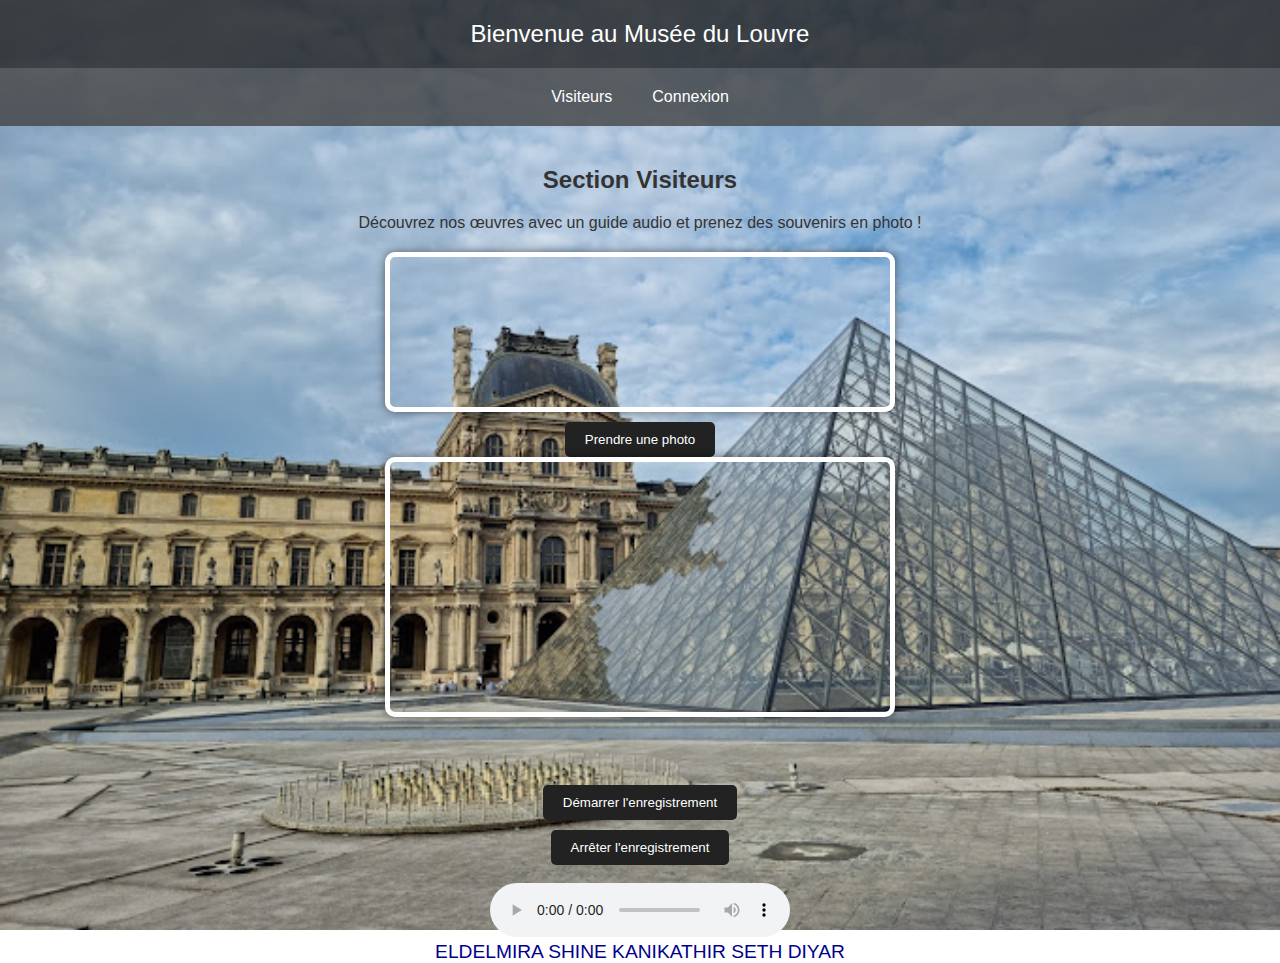
<file: index.html>
<!DOCTYPE html>
<html lang="fr">
<head>
    <meta charset="UTF-8">
    <meta name="viewport" content="width=device-width, initial-scale=1.0">
    <title>Musée du Louvre - Interactif</title>
    <style>
        body {
            font-family: Arial, sans-serif;
            margin: 0;
            padding: 0;
            background: url('background.jpg') no-repeat center center fixed;
            background-size: cover;
            color: #333;
        }
        header {
            background: rgba(34, 34, 34, 0.8);
            color: white;
            padding: 20px;
            text-align: center;
            font-size: 24px;
        }
        nav {
            display: flex;
            justify-content: center;
            background: rgba(68, 68, 68, 0.8);
            padding: 10px;
        }
        nav a {
            color: white;
            text-decoration: none;
            padding: 10px 20px;
        }
        .container {
            padding: 20px;
            text-align: center;
        }
        .camera {
            display: flex;
            flex-direction: column;
            align-items: center;
            justify-content: center;
            margin: 20px auto;
        }
        video, canvas {
            width: 100%;
            max-width: 500px;
            border: 5px solid white;
            border-radius: 10px;
            box-shadow: 0 0 10px rgba(0, 0, 0, 0.5);
        }
        button {
            margin-top: 10px;
            padding: 10px 20px;
            background: #222;
            color: white;
            border: none;
            cursor: pointer;
            border-radius: 5px;
        }
    </style>
</head>
<body>
    <header>Bienvenue au Musée du Louvre</header>
    <nav>
        <a href="visiteurs.html">Visiteurs</a>
        <a href="employeurs.html"> Connexion</a>
        
    </nav>
    <div class="container" id="visiteurs">
        <h2>Section Visiteurs</h2>
        <p>Découvrez nos œuvres avec un guide audio et prenez des souvenirs en photo !</p>
        <div class="camera">
            <video id="video" autoplay></video>
            <button onclick="takePhoto()">Prendre une photo</button>
            <canvas id="canvas"></canvas>
        </div>
    </div>
    <script>
          // Activation de la caméra
          navigator.mediaDevices.getUserMedia({ video: true })
            .then(stream => {
                document.getElementById('video').srcObject = stream;
            })
            .catch(err => console.error("Erreur caméra :", err));

        function takePhoto() {
            let video = document.getElementById('video');
            let canvas = document.getElementById('canvas');
            let context = canvas.getContext('2d');
            canvas.width = video.videoWidth;
            canvas.height = video.videoHeight;
            context.drawImage(video, 0, 0, canvas.width, canvas.height);
        }
        let mediaRecorder;
        let audioChunks = [];
        
        document.getElementById("startRecord").addEventListener("click", async () => {
            let stream = await navigator.mediaDevices.getUserMedia({ audio: true });
            mediaRecorder = new MediaRecorder(stream);
            
            mediaRecorder.ondataavailable = event => {
                audioChunks.push(event.data);
            };
            
            mediaRecorder.onstop = () => {
                let audioBlob = new Blob(audioChunks, { type: 'audio/mp3' });
                let audioUrl = URL.createObjectURL(audioBlob);
                let audioPlayback = document.getElementById("audioPlayback");
                audioPlayback.src = audioUrl;
                
                let downloadLink = document.getElementById("downloadLink");
                downloadLink.href = audioUrl;
                downloadLink.download = "enregistrement.mp3";
                downloadLink.style.display = "block";
                downloadLink.innerText = "Télécharger l'audio";
            };
            
            mediaRecorder.start();
            document.getElementById("startRecord").disabled = true;
            document.getElementById("stopRecord").disabled = false;
        });
        
        document.getElementById("stopRecord").addEventListener("click", () => {
            mediaRecorder.stop();
            document.getElementById("startRecord").disabled = false;
            document.getElementById("stopRecord").disabled = true;
        });
    </script>
    <center>
        <div class="media-controls">
            <br>
            <button id="startRecord">Démarrer l'enregistrement</button>
            <br>

            <button id="stopRecord" disabled>Arrêter l'enregistrement</button>
<br>
<br>            <audio id="audioPlayback" controls></audio>
<br>

            <a id="downloadLink" style="display:none">Télécharger l'audio</a>
        </div>
    </div>
    </center>
    <center>
    <footer style="color: darkblue; font-size: larger;">ELDELMIRA SHINE KANIKATHIR SETH DIYAR </footer>
</center>
</body>
</html>
</file>
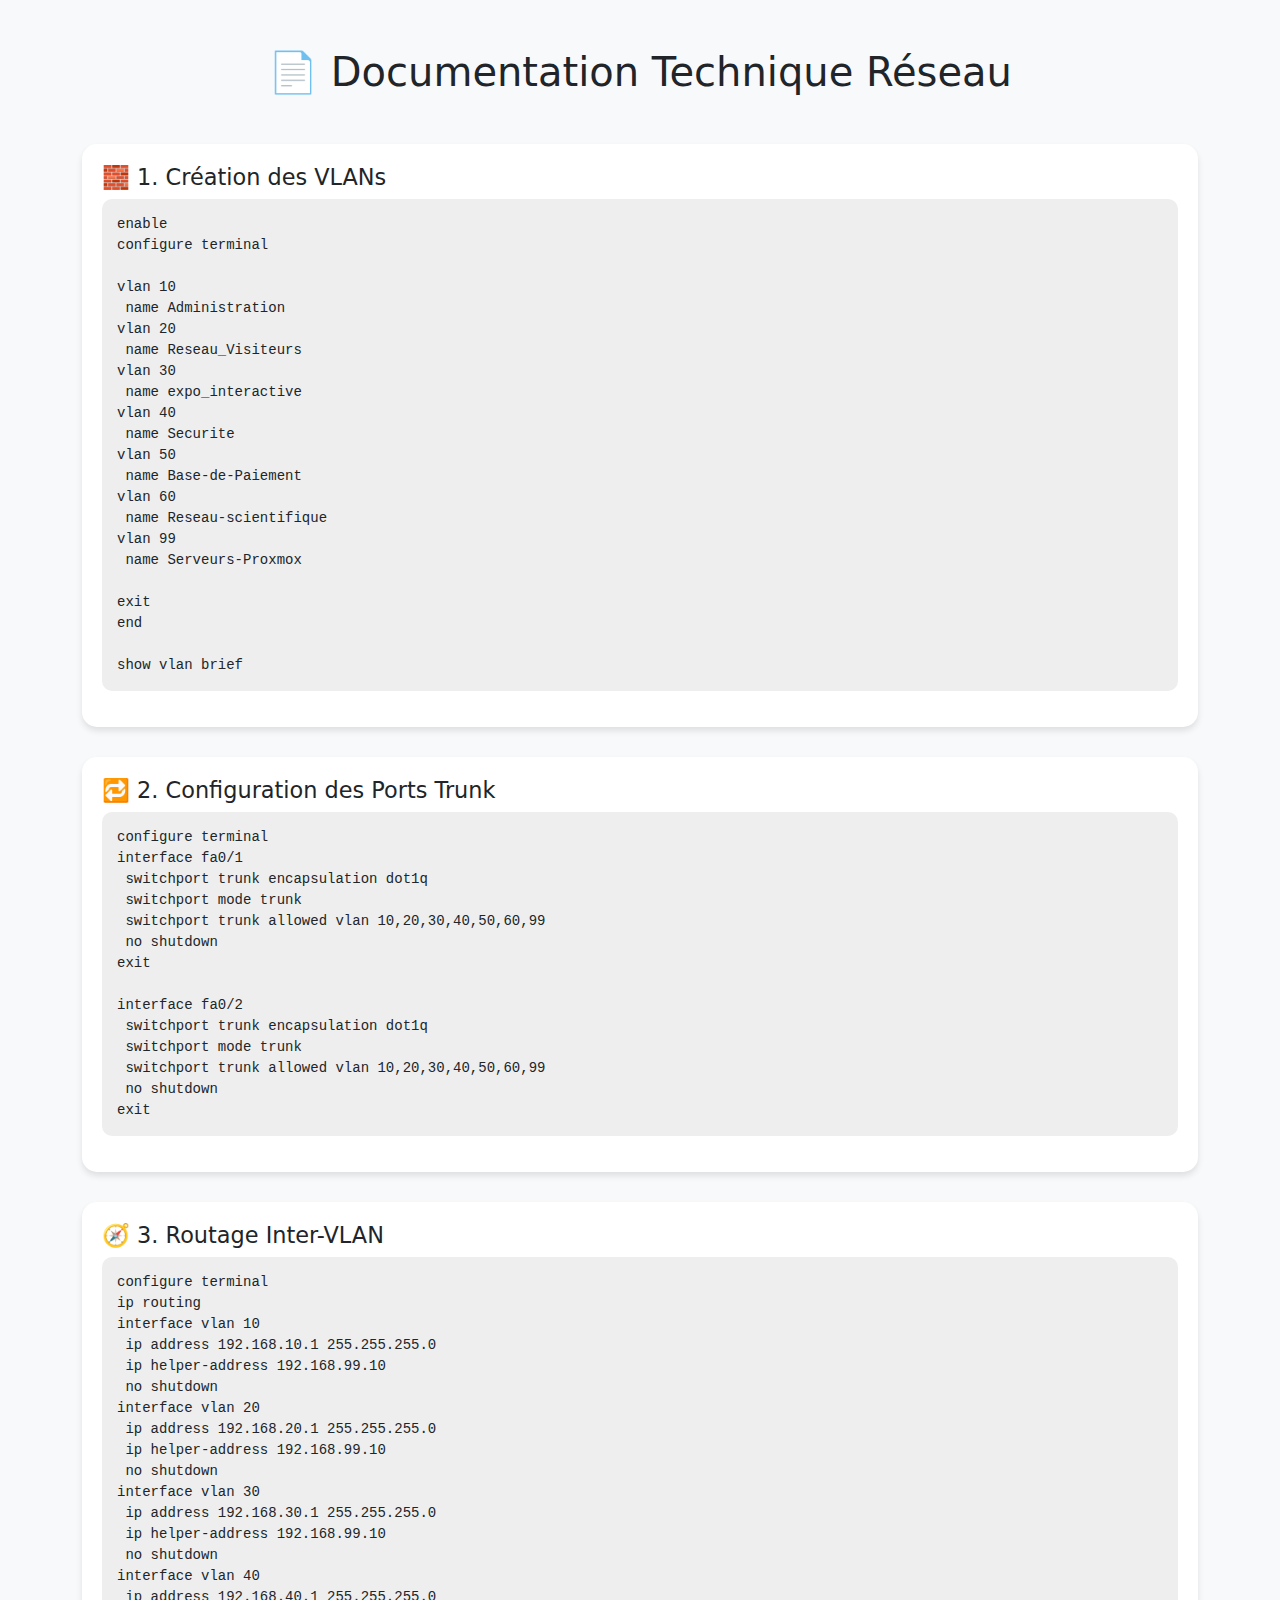
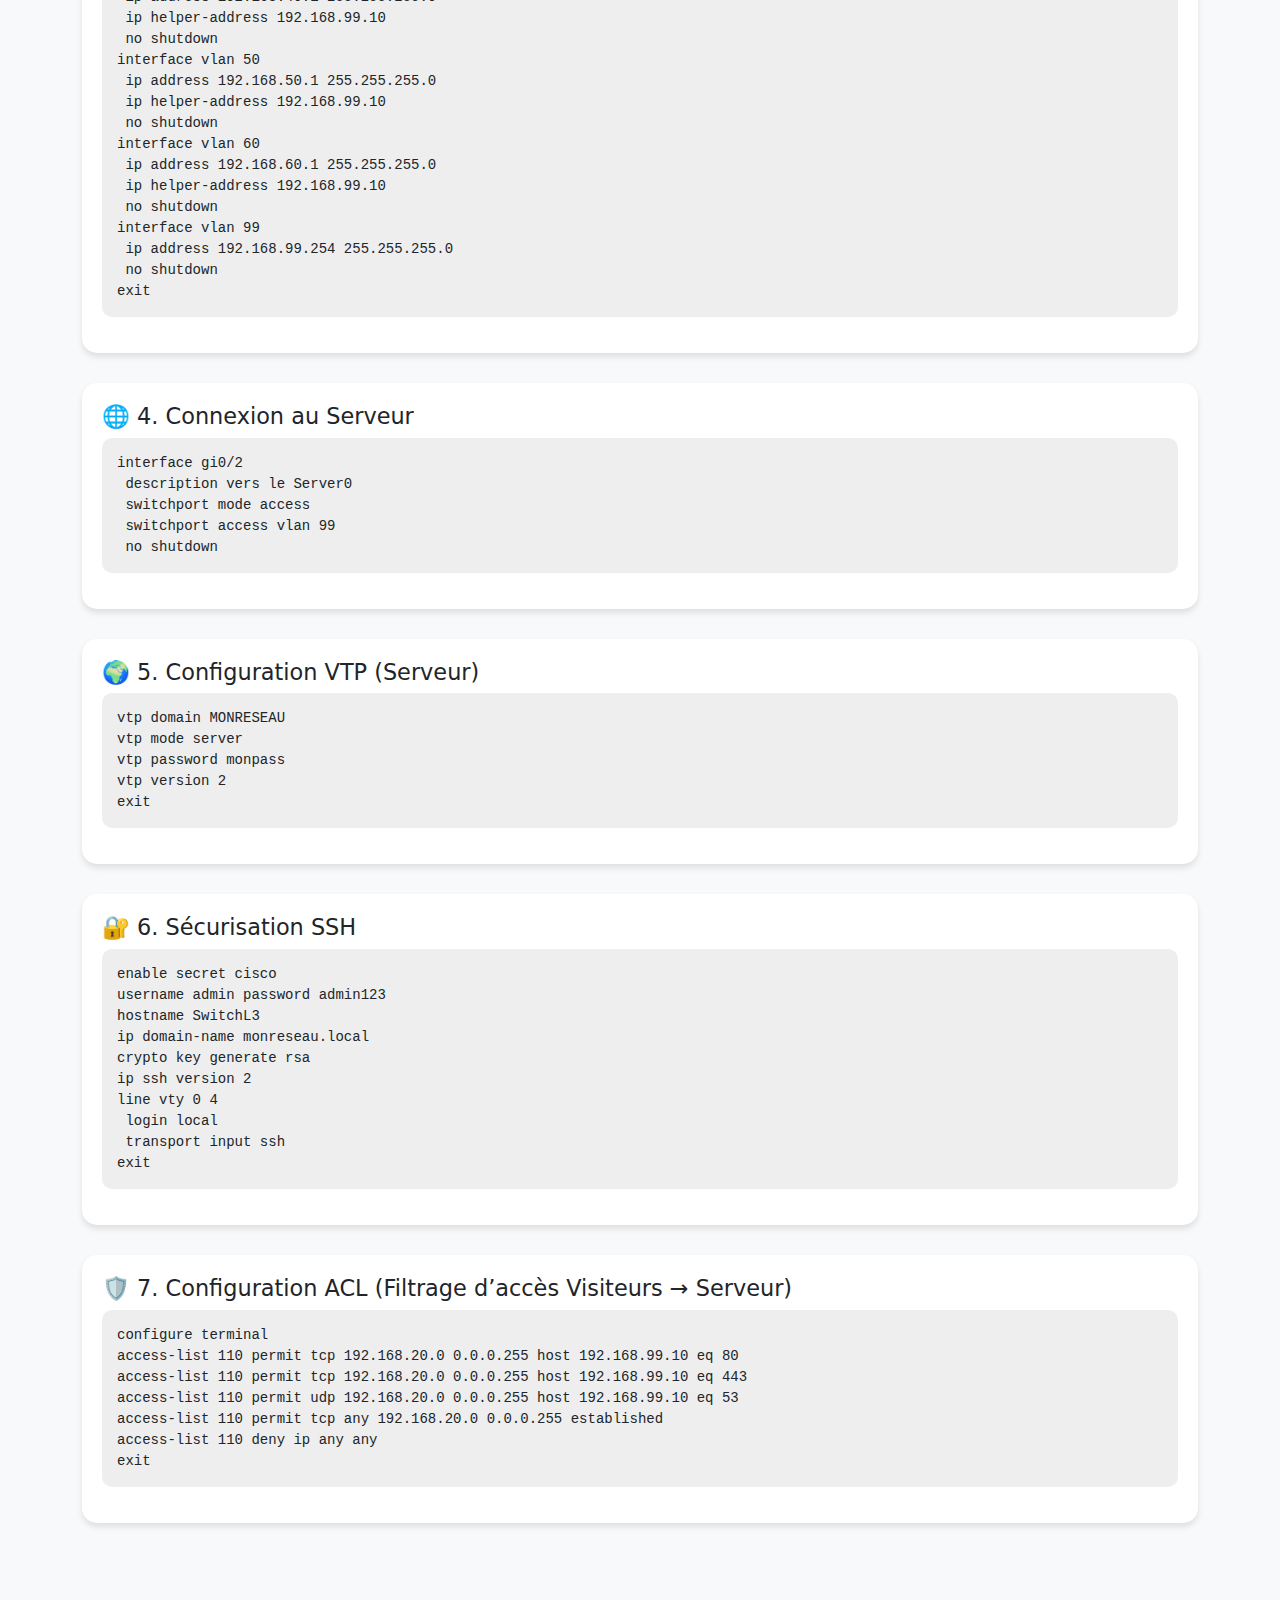
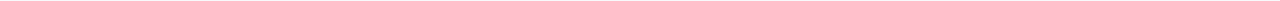
<file: contexte.html>
<!DOCTYPE html>
<html lang="fr">
<head>
  <meta charset="UTF-8">
  <meta name="viewport" content="width=device-width, initial-scale=1">
  <title>Documentation Technique Réseau</title>
  <link href="https://cdn.jsdelivr.net/npm/bootstrap@5.3.3/dist/css/bootstrap.min.css" rel="stylesheet">
  <style>
    body {
      background-color: #f8f9fa;
    }
    .section {
      background-color: #ffffff;
      border-radius: 15px;
      padding: 20px;
      margin-bottom: 30px;
      box-shadow: 0 4px 6px rgba(0,0,0,0.1);
    }
    pre {
      background-color: #eee;
      padding: 15px;
      border-radius: 10px;
      overflow-x: auto;
    }
    .icon-title {
      font-size: 1.4rem;
    }
  </style>
</head>
<body>

  <div class="container py-5">
    <h1 class="text-center mb-5">📄 Documentation Technique Réseau</h1>

    <!-- VLANs -->
    <div class="section">
      <h2 class="icon-title">🧱 1. Création des VLANs</h2>
      <pre>enable
configure terminal

vlan 10
 name Administration
vlan 20
 name Reseau_Visiteurs
vlan 30
 name expo_interactive
vlan 40
 name Securite
vlan 50
 name Base-de-Paiement
vlan 60
 name Reseau-scientifique
vlan 99
 name Serveurs-Proxmox

exit
end

show vlan brief</pre>
    </div>

    <!-- Trunk -->
    <div class="section">
      <h2 class="icon-title">🔁 2. Configuration des Ports Trunk</h2>
      <pre>configure terminal
interface fa0/1
 switchport trunk encapsulation dot1q
 switchport mode trunk
 switchport trunk allowed vlan 10,20,30,40,50,60,99
 no shutdown
exit

interface fa0/2
 switchport trunk encapsulation dot1q
 switchport mode trunk
 switchport trunk allowed vlan 10,20,30,40,50,60,99
 no shutdown
exit</pre>
    </div>

    <!-- Inter-VLAN Routing -->
    <div class="section">
      <h2 class="icon-title">🧭 3. Routage Inter-VLAN</h2>
      <pre>configure terminal
ip routing
interface vlan 10
 ip address 192.168.10.1 255.255.255.0
 ip helper-address 192.168.99.10
 no shutdown
interface vlan 20
 ip address 192.168.20.1 255.255.255.0
 ip helper-address 192.168.99.10
 no shutdown
interface vlan 30
 ip address 192.168.30.1 255.255.255.0
 ip helper-address 192.168.99.10
 no shutdown
interface vlan 40
 ip address 192.168.40.1 255.255.255.0
 ip helper-address 192.168.99.10
 no shutdown
interface vlan 50
 ip address 192.168.50.1 255.255.255.0
 ip helper-address 192.168.99.10
 no shutdown
interface vlan 60
 ip address 192.168.60.1 255.255.255.0
 ip helper-address 192.168.99.10
 no shutdown
interface vlan 99
 ip address 192.168.99.254 255.255.255.0
 no shutdown
exit</pre>
    </div>

    <!-- Serveur Access -->
    <div class="section">
      <h2 class="icon-title">🌐 4. Connexion au Serveur</h2>
      <pre>interface gi0/2
 description vers le Server0
 switchport mode access
 switchport access vlan 99
 no shutdown</pre>
    </div>

    <!-- VTP -->
    <div class="section">
      <h2 class="icon-title">🌍 5. Configuration VTP (Serveur)</h2>
      <pre>vtp domain MONRESEAU
vtp mode server
vtp password monpass
vtp version 2
exit</pre>
    </div>

    <!-- SSH Security -->
    <div class="section">
      <h2 class="icon-title">🔐 6. Sécurisation SSH</h2>
      <pre>enable secret cisco
username admin password admin123
hostname SwitchL3
ip domain-name monreseau.local
crypto key generate rsa
ip ssh version 2
line vty 0 4
 login local
 transport input ssh
exit</pre>
    </div>

    <!-- ACL -->
    <div class="section">
      <h2 class="icon-title">🛡️ 7. Configuration ACL (Filtrage d’accès Visiteurs → Serveur)</h2>
      <pre>configure terminal
access-list 110 permit tcp 192.168.20.0 0.0.0.255 host 192.168.99.10 eq 80
access-list 110 permit tcp 192.168.20.0 0.0.0.255 host 192.168.99.10 eq 443
access-list 110 permit udp 192.168.20.0 0.0.0.255 host 192.168.99.10 eq 53
access-list 110 permit tcp any 192.168.20.0 0.0.0.255 established
access-list 110 deny ip any any
exit</pre>
    </div>

    
  <script src="https://cdn.jsdelivr.net/npm/bootstrap@5.3.3/dist/js/bootstrap.bundle.min.js"></script>
</body>
</html>
</file>
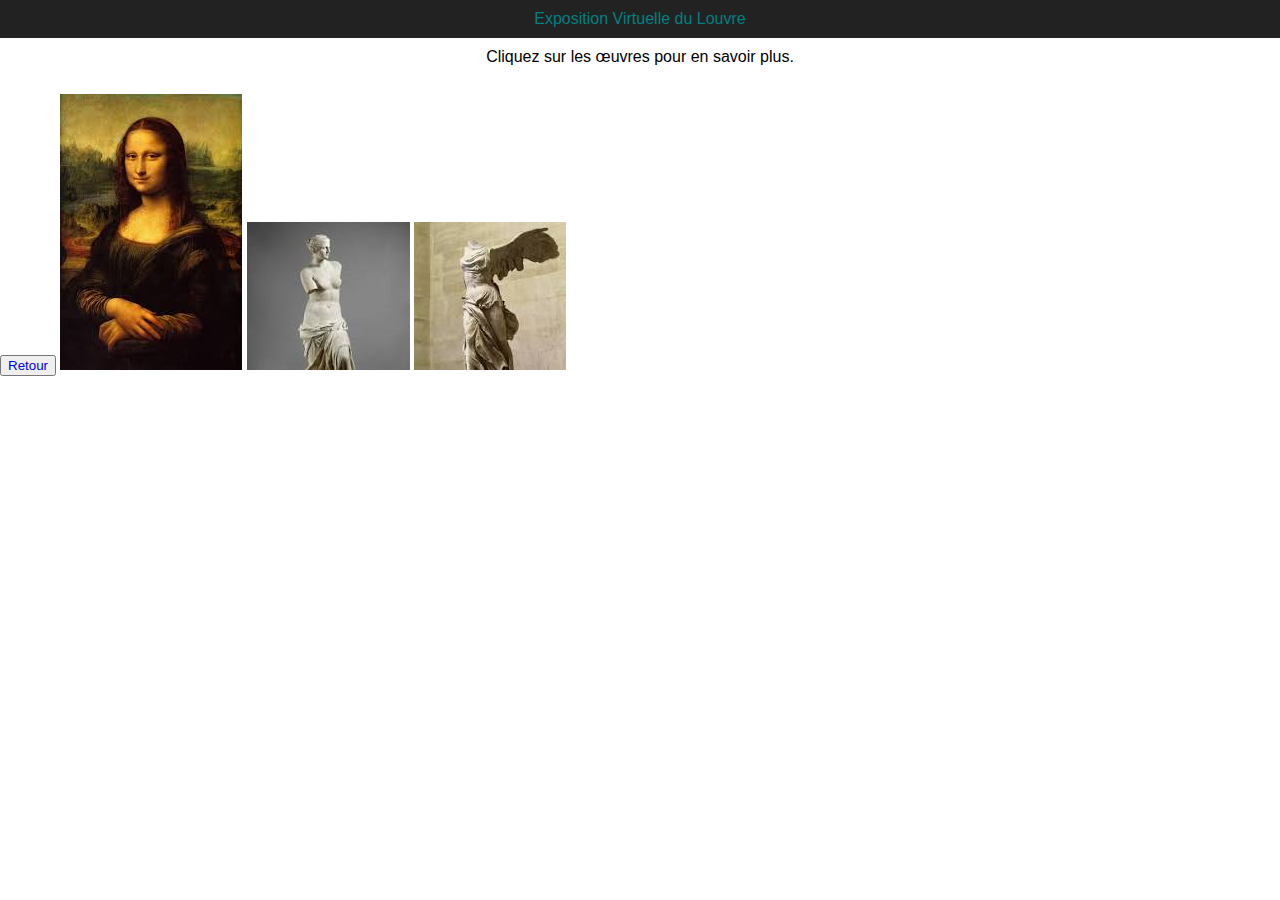
<file: visiteurs.html>
<!DOCTYPE html>
<html lang="fr">
<head>
    <meta charset="UTF-8">
    <meta name="viewport" content="width=device-width, initial-scale=1.0">
    <title>Exposition Virtuelle du Louvre</title>
    <script src="https://aframe.io/releases/1.2.0/aframe.min.js"></script>
    <style>
        body { margin: 0; font-family: Arial, sans-serif; }
        header { background: #222; color: teal; padding: 10px; text-align: center; }
        .info { text-align: center; padding: 10px; }
    </style>
</head>
<body>
    <header>Exposition Virtuelle du Louvre</header>
    <div class="info">Cliquez sur les œuvres pour en savoir plus.</div>
    <br>
    <button><a href="index.html" style="text-decoration: none;">Retour</a></button>
    <a-scene>
        <a-assets>
            <img id="mona-lisa" src="image1.jpg">
            <img id="venus-de-milo" src="image2.jpg">
            <img id="winged-victory" src="image3.jpg">
        </a-assets>
        <a-sky color="black"></a-sky>
        <a-plane position="0 0 -4" rotation="-90 0 0" width="10" height="10" color="white"></a-plane>
        <a-image src="image1.jpg" position="-2 1 -3" width="1.5" height="2" onclick="showInfo('La Joconde', 'Peinte par Léonard de Vinci au début du 16ème siècle.')"></a-image>
        <a-image src="image2.jpg" position="0 1 -3" width="1.5" height="2" onclick="showInfo('Vénus de Milo', 'Sculpture grecque antique datant d\'environ 100 av. J.-C.')"></a-image>
        <a-image src="image3.jpg" position="2 1 -3" width="1.5" height="2" onclick="showInfo('Victoire de Samothrace', 'Sculpture hellénistique du 2ème siècle av. J.-C.')"></a-image>
    </a-scene>
    <script>
        function showInfo(title, description) {
            alert(title + '\\n' + description);
        }
    </script>


</body>
</html>
</file>
